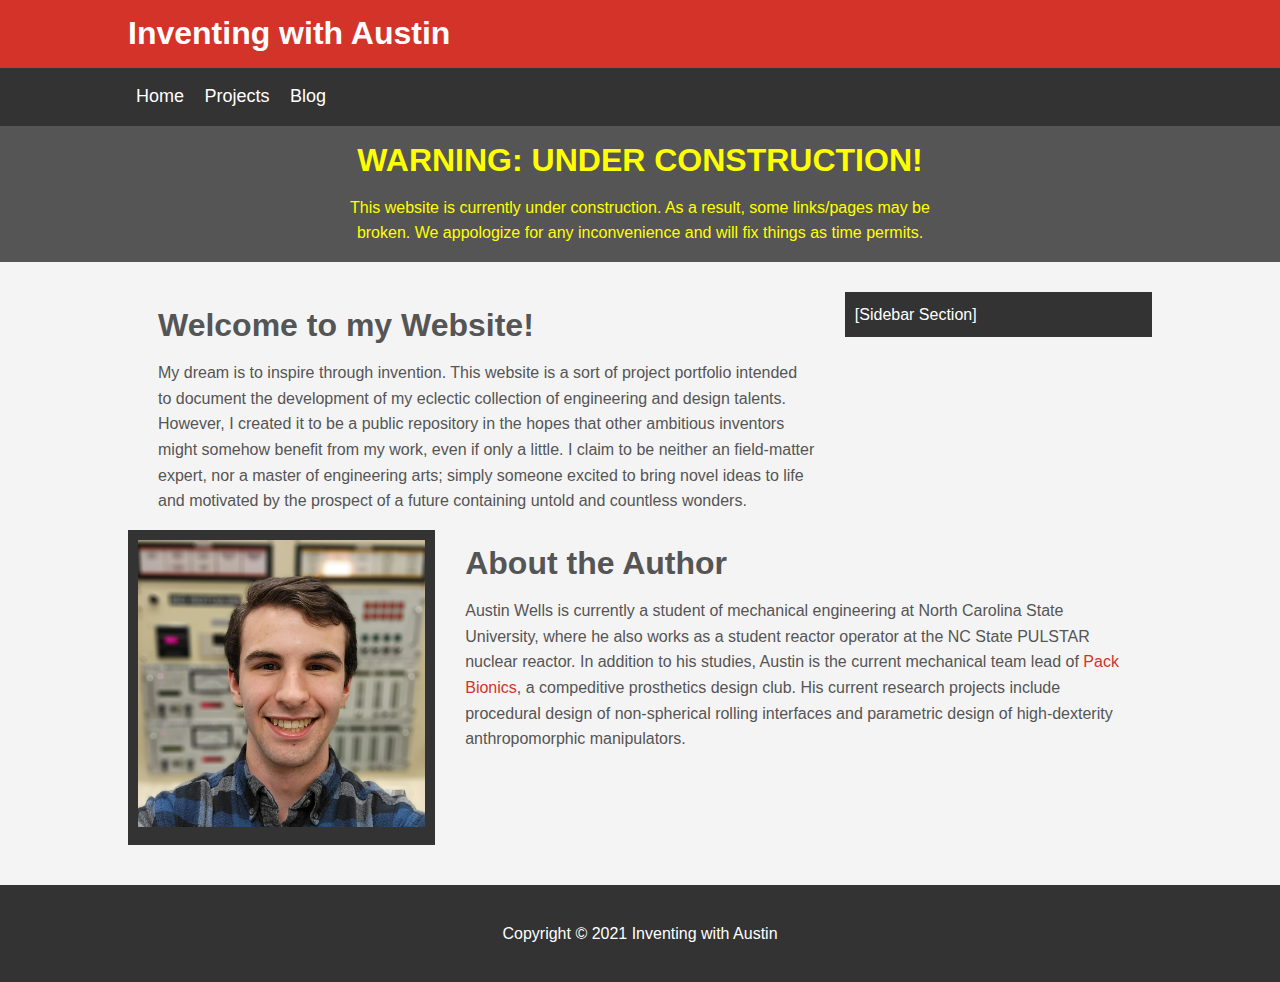
<file: index.html>
<!DOCTYPE html>
<html>
    <head>
        <!---Homepage-->
        <title>Inventing with Austin</title>
        <link rel="stylesheet" type="text/css" href="css/style-main.css">
        <link rel="stylesheet" type="text/css" href="css/style-profiles.css">
    </head>

    <body>
        <!--Headline-->
        <header id="main-header">
            <div class="container">
                <h1>Inventing with Austin</h1>
            </div>
        </header>

          <!---Navigation Bar-->
        <nav id="navbar">
            <div class="container">
                <ul>
                    <li><a href = "index.html">Home</a></li>
                    <!---<li><a href = "profiles-main.html">About</a></li>-->
                    <li><a href = "projects/projects-main.html">Projects</a></li>
                    <li><a href = "blog.html">Blog</a></li>
                    <!---<li><a href = "page-template.html">Test Template</a></li>-->
                </ul>
            </div>
        </nav>

        <!--Showcase-->
        <section id="warning">
            <div class="container">
                <h1>WARNING: UNDER CONSTRUCTION!</h1>
                <p>This website is currently under construction. As a result, some links/pages may be broken. We appologize for any inconvenience and will fix things as time permits.</p>
            </div>
        </section>

        <div class="container">
            <!--main-->
            <section id="main">
                <h1>Welcome to my Website!</h1>
                <p>
                    My dream is to inspire through invention. This website is a sort of project portfolio 
                    intended to document the development of my eclectic collection of engineering and design 
                    talents. However, I created it to be a public repository in the hopes that other ambitious 
                    inventors might somehow benefit from my work, even if only a little. I claim to be neither 
                    an field-matter expert, nor a master of engineering arts; simply someone excited to bring 
                    novel ideas to life and motivated by the prospect of a future containing untold and countless 
                    wonders.
                </p>
            </section>

            <!--Sidebar-->
            <aside id="sidebar">
                [Sidebar Section]
            </aside>

            <!--Profile 1-->
            <section class="profile">
                <h1>About the Author</h1>
                <p>
                    Austin Wells is currently a student of mechanical engineering at North Carolina State University, 
                    where he also works as a student reactor operator at the NC State PULSTAR nuclear reactor. In addition to 
                    his studies, Austin is the current mechanical team lead of <a target="_blank" rel="noopener noreferrer" href="https://www.packbionics.com">Pack Bionics</a>, 
                    a compeditive prosthetics design club. His current research projects include procedural design 
                    of non-spherical rolling interfaces and parametric design of high-dexterity anthropomorphic manipulators.
                </p>
            </section>

            <aside class="profile-pic">
                <img src="images/profiles/profile-austin.jpg" alt="profile-austin">
            </aside>            

        </div>

        <footer id="main-footer">
            <p>Copyright &copy; 2021 Inventing with Austin</p>
        </footer>
    </body>
</html>
</file>
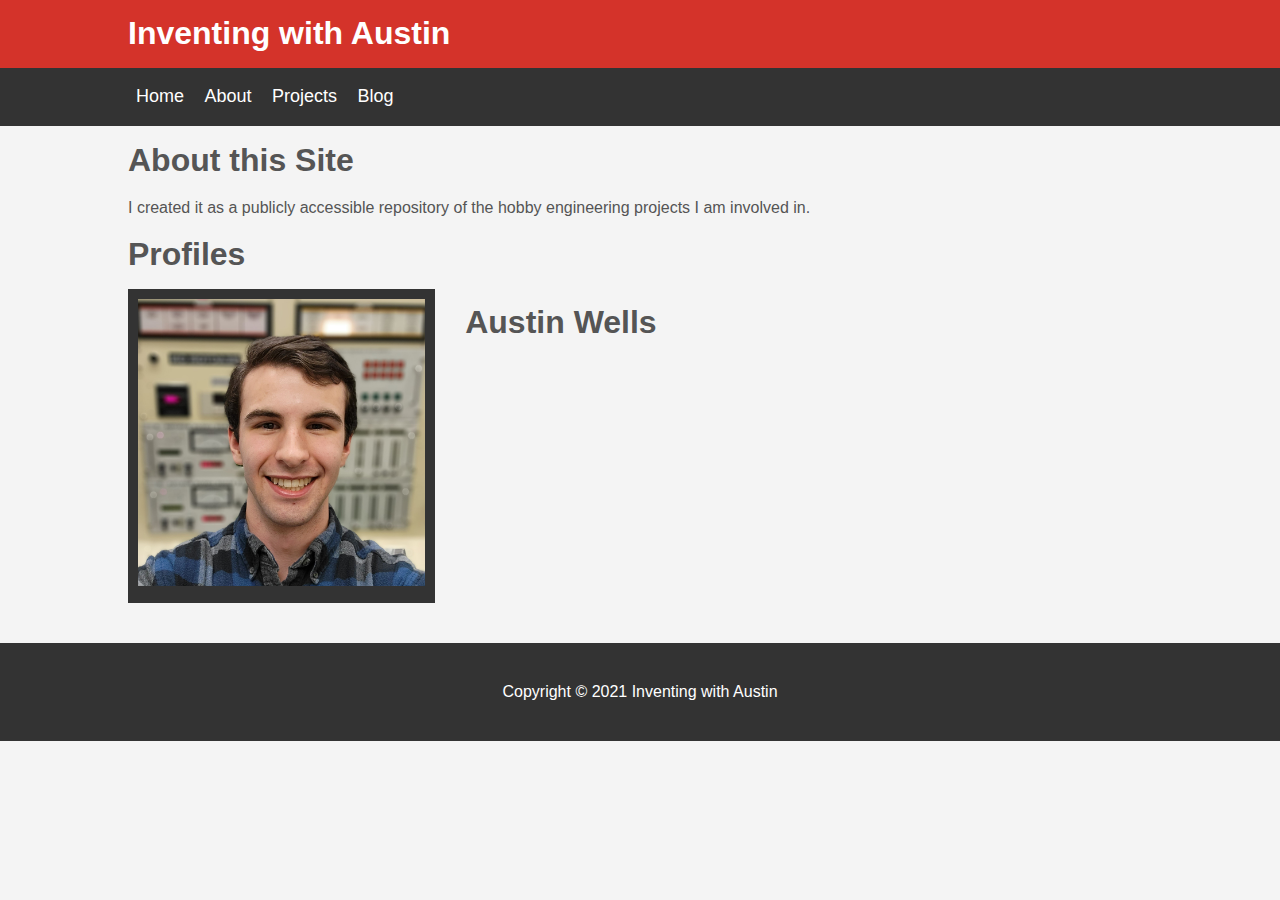
<file: profiles-main.html>
<!DOCTYPE html>
<html>
    <head>
        <!---###Page Name###-->
        <title>Profiles Page</title>
        <link rel="stylesheet" type="text/css" href="css/style-main.css">
        <link rel="stylesheet" type="text/css" href="css/style-profiles.css">
    </head>

    <body>
        <!--Headline-->
        <header id="main-header">
            <div class="container">
                <h1>Inventing with Austin</h1>
            </div>
        </header>

          <!---Navigation Bar-->
        <nav id="navbar">
            <div class="container">
                <ul>
                    <li><a href = "index.html">Home</a></li>
                    <li><a href = "profiles-main.html">About</a></li>
                    <li><a href = "projects/projects-main.html">Projects</a></li>
                    <li><a href = "blog.html">Blog</a></li>
                </ul>
            </div>
        </nav>

        <!--Profiles-->
        <div class="container">
            <!--Page Title-->
            <section>
                <h1>About this Site</h1>
                <p>
                    I created it as a publicly accessible repository of the hobby engineering projects I am involved in. 
                </p>
                <h1>Profiles</h1>
            </section>

            <!--Profile 1-->
                <section class="profile">
                    <h1>Austin Wells</h1>
                    <p>
                        
                    </p>
                </section>

                <aside class="profile-pic">
                    <img src="images/profiles/profile-austin.jpg" alt="profile-austin">
                </aside>

            <!--Profile #-->
        </div>






        <footer id="main-footer">
            <p>Copyright &copy; 2021 Inventing with Austin</p>
        </footer>
    </body>
</html>
</file>
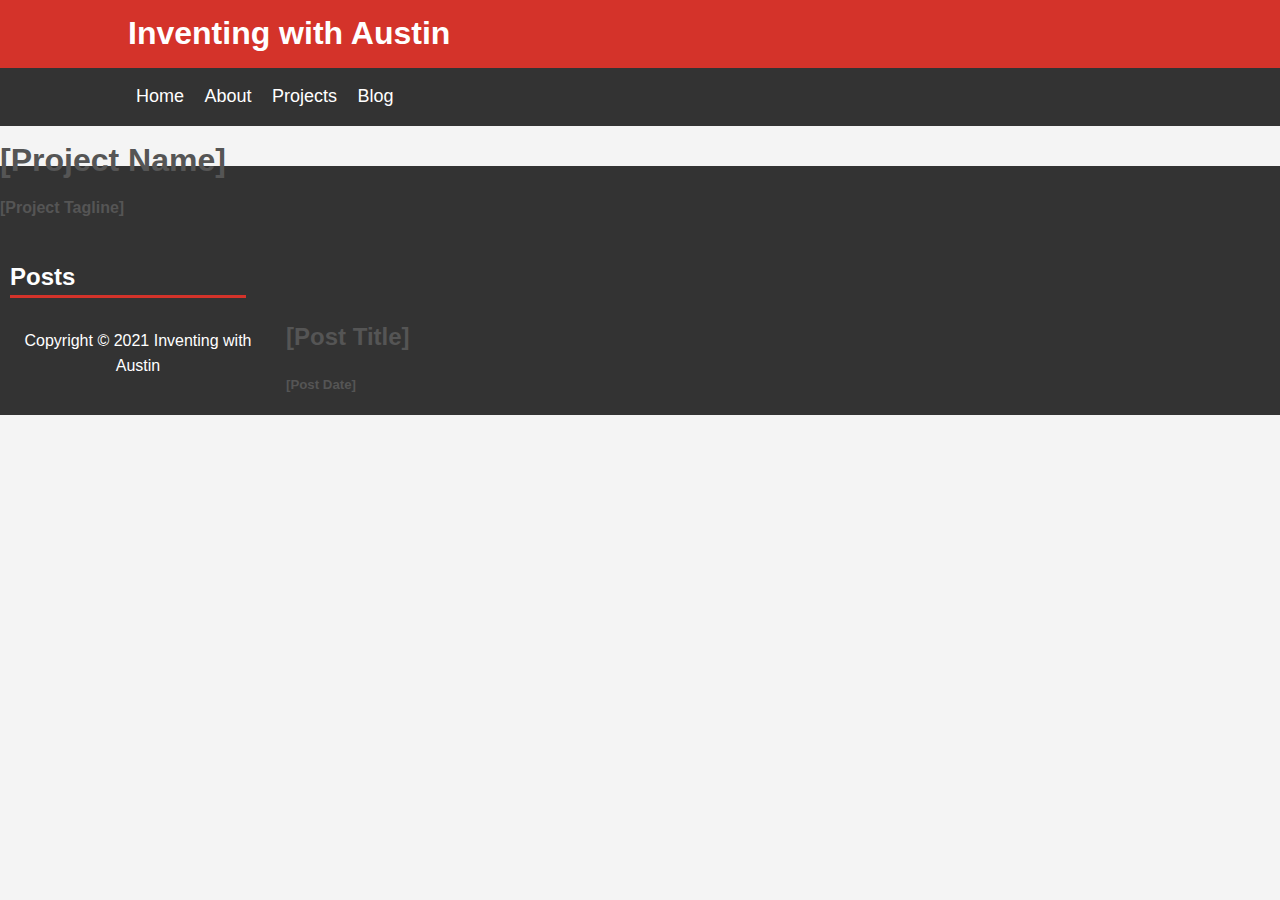
<file: projects/project-template.html>
<!DOCTYPE html>
<html>
    <head>
        <!---###Page Name###-->
        <title>Template Page</title>
        <link rel="stylesheet" type="text/css" href="../css/style-main.css">
        <link rel="stylesheet" type="text/css" href="../css/style-projects.css">
    </head>

    <body>
        <!--Headline-->
        <header id="main-header">
            <div class="container">
                <h1>Inventing with Austin</h1>
            </div>
        </header>

          <!---Navigation Bar-->
        <nav id="navbar">
            <div class="container">
                <ul>
                    <li><a href = "../index.html">Home</a></li>
                    <li><a href = "../profiles-main.html">About</a></li>
                    <li><a href = "projects/projects-main.html">Projects</a></li>
                    <li><a href = "../blog.html">Blog</a></li>
                </ul>
            </div>
        </nav>

        <!--Place Main Content Here-->
        <div id="project-name">
            <h1>[Project Name]</h1>
            <h4>[Project Tagline]</h4>
        </div>

        <div id="project-main">
            <h2>[Post Title]</h2>
            <h5>[Post Date]</h5>
        </div>

        <div id="project-sidebar">
            <h2>Posts</h2>
            <ul>
                <li><a href="mjhkk"></a></li>
            </ul>
        </div>

        <footer id="main-footer">
            <p>Copyright &copy; 2021 Inventing with Austin</p>
        </footer>
    </body>
</html>
</file>
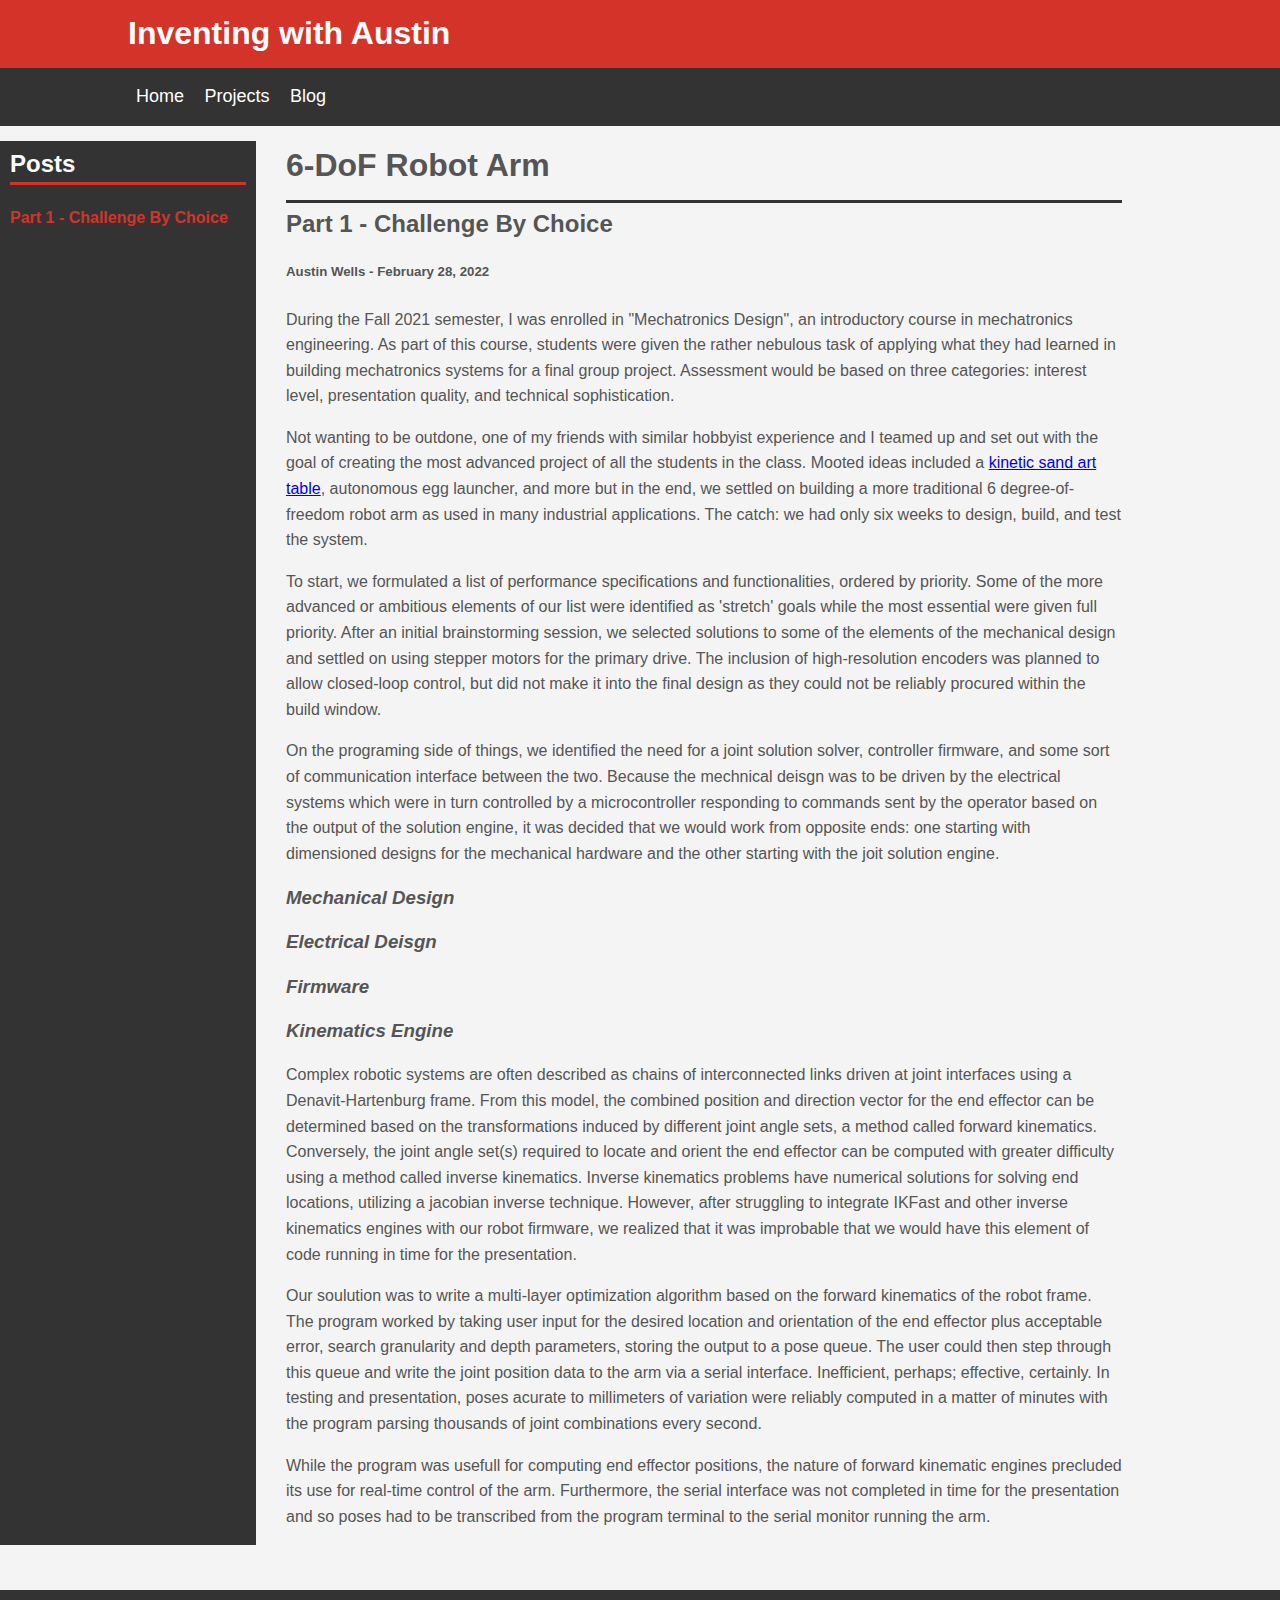
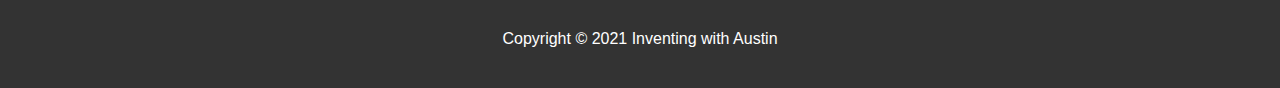
<file: projects/project1-6dofrobotarmmki/project1-page1.html>
<!DOCTYPE html>
<html>
    <head>
        <!---###Page Name###-->
        <title>Project-6DoFRobotArmMkI</title>
        <link rel="stylesheet" type="text/css" href="../../css/style-main.css">
        <link rel="stylesheet" type="text/css" href="../../css/style-projects.css">
    </head>

    <body>
        <!--Headline-->
        <header id="main-header">
            <div class="container">
                <h1>Inventing with Austin</h1>
            </div>
        </header>

          <!---Navigation Bar-->
        <nav id="navbar">
            <div class="container">
                <ul>
                    <li><a href = "../../index.html">Home</a></li>
                    <!---<li><a href = "../profiles-main.html">About</a></li>-->
                    <li><a href = "projects/projects-main.html">Projects</a></li>
                    <li><a href = "../../blog.html">Blog</a></li>
                </ul>
            </div>
        </nav>

        <!--Place Main Content Here-->
        <div class="project">
            <div id="project-main">
                <section id="project-name">
                    <h1>6-DoF Robot Arm</h1>
                </section>

                <h2>Part 1 - Challenge By Choice</h2>
                <h5>Austin Wells - February 28, 2022</h5>
                
                <p>
                    During the Fall 2021 semester, I was enrolled in "Mechatronics Design", an introductory 
                    course in mechatronics engineering. As part of this course, students were given the rather 
                    nebulous task of applying what they had learned in building mechatronics systems for a 
                    final group project. Assessment would be based on three categories: interest level, presentation 
                    quality, and technical sophistication. 
                </p>

                <p>    
                    Not wanting to be outdone, one of my friends with similar hobbyist experience and I 
                    teamed up and set out with the goal of creating the most advanced project of all the 
                    students in the class. Mooted ideas included a 
                    <a href = "https://hackaday.com/2021/10/31/building-a-kinetic-sand-art-table/">kinetic sand art table</a>, 
                    autonomous egg launcher, and more but in the end, we settled on building a more traditional 6 degree-of-freedom 
                    robot arm as used in many industrial applications. The catch: we had only six weeks to design, 
                    build, and test the system.
                </p>

                <p>
                    To start, we formulated a list of performance specifications and functionalities, ordered by priority. Some of 
                    the more advanced or ambitious elements of our list were identified as 'stretch' goals while the most essential 
                    were given full priority. After an initial brainstorming session, we selected solutions to some of the elements 
                    of the mechanical design and settled on using stepper motors for the primary drive. The inclusion of high-resolution 
                    encoders was planned to allow closed-loop control, but did not make it into the final design as they could not be 
                    reliably procured within the build window.
                </p>

                <p>
                    On the programing side of things, we identified the need for a joint solution solver, controller firmware, and some 
                    sort of communication interface between the two. Because the mechnical deisgn was to be driven by the electrical 
                    systems which were in turn controlled by a microcontroller responding to commands sent by the operator based on the 
                    output of the solution engine, it was decided that we would work from opposite ends: one starting with dimensioned designs 
                    for the mechanical hardware and the other starting with the joit solution engine.
                </p>

                <h3>Mechanical Design</h3>
                <P>

                </P>

                <h3>Electrical Deisgn</h3>
                <p>

                </p>

                <h3>Firmware</h3>
                <p>

                </p>

                <h3>Kinematics Engine</h3>
                <p>
                    Complex robotic systems are often described as chains of interconnected links driven 
                    at joint interfaces using a Denavit-Hartenburg frame. From this model, the combined 
                    position and direction vector for the end effector can be determined based on the 
                    transformations induced by different joint angle sets, a method called forward kinematics. 
                    Conversely, the joint angle set(s) required to locate and orient the end effector can be 
                    computed with greater difficulty using a method called inverse kinematics. Inverse kinematics 
                    problems have numerical solutions for solving end locations, utilizing a jacobian inverse 
                    technique. However, after struggling to integrate IKFast and other inverse kinematics engines with 
                    our robot firmware, we realized that it was improbable that we would have this element of code 
                    running in time for the presentation.
                </p>

                <p>
                    Our soulution was to write a multi-layer optimization algorithm based on the forward 
                    kinematics of the robot frame. The program worked by taking user input for the desired 
                    location and orientation of the end effector plus acceptable error, search granularity 
                    and depth parameters, storing the output to a pose queue. The user could then step through this 
                    queue and write the joint position data to the arm via a serial interface. Inefficient, perhaps; 
                    effective, certainly. In testing and presentation, poses acurate to millimeters of variation were 
                    reliably computed in a matter of minutes with the program parsing thousands of joint combinations 
                    every second.
                </p>

                <p>
                    While the program was usefull for computing end effector positions, the nature of forward 
                    kinematic engines precluded its use for real-time control of the arm. Furthermore, the serial interface 
                    was not completed in time for the presentation and so poses had to be transcribed from the program terminal 
                    to the serial monitor running the arm.
                </p>
            </div>

            <div id="project-sidebar">
                <h2>Posts</h2>
                <ul>
                    <li><p>Part 1 - Challenge By Choice</p></li>
                </ul>
            </div>
        </div>

        <footer id="main-footer">
            <p>Copyright &copy; 2021 Inventing with Austin</p>
        </footer>
    </body>
</html>
</file>
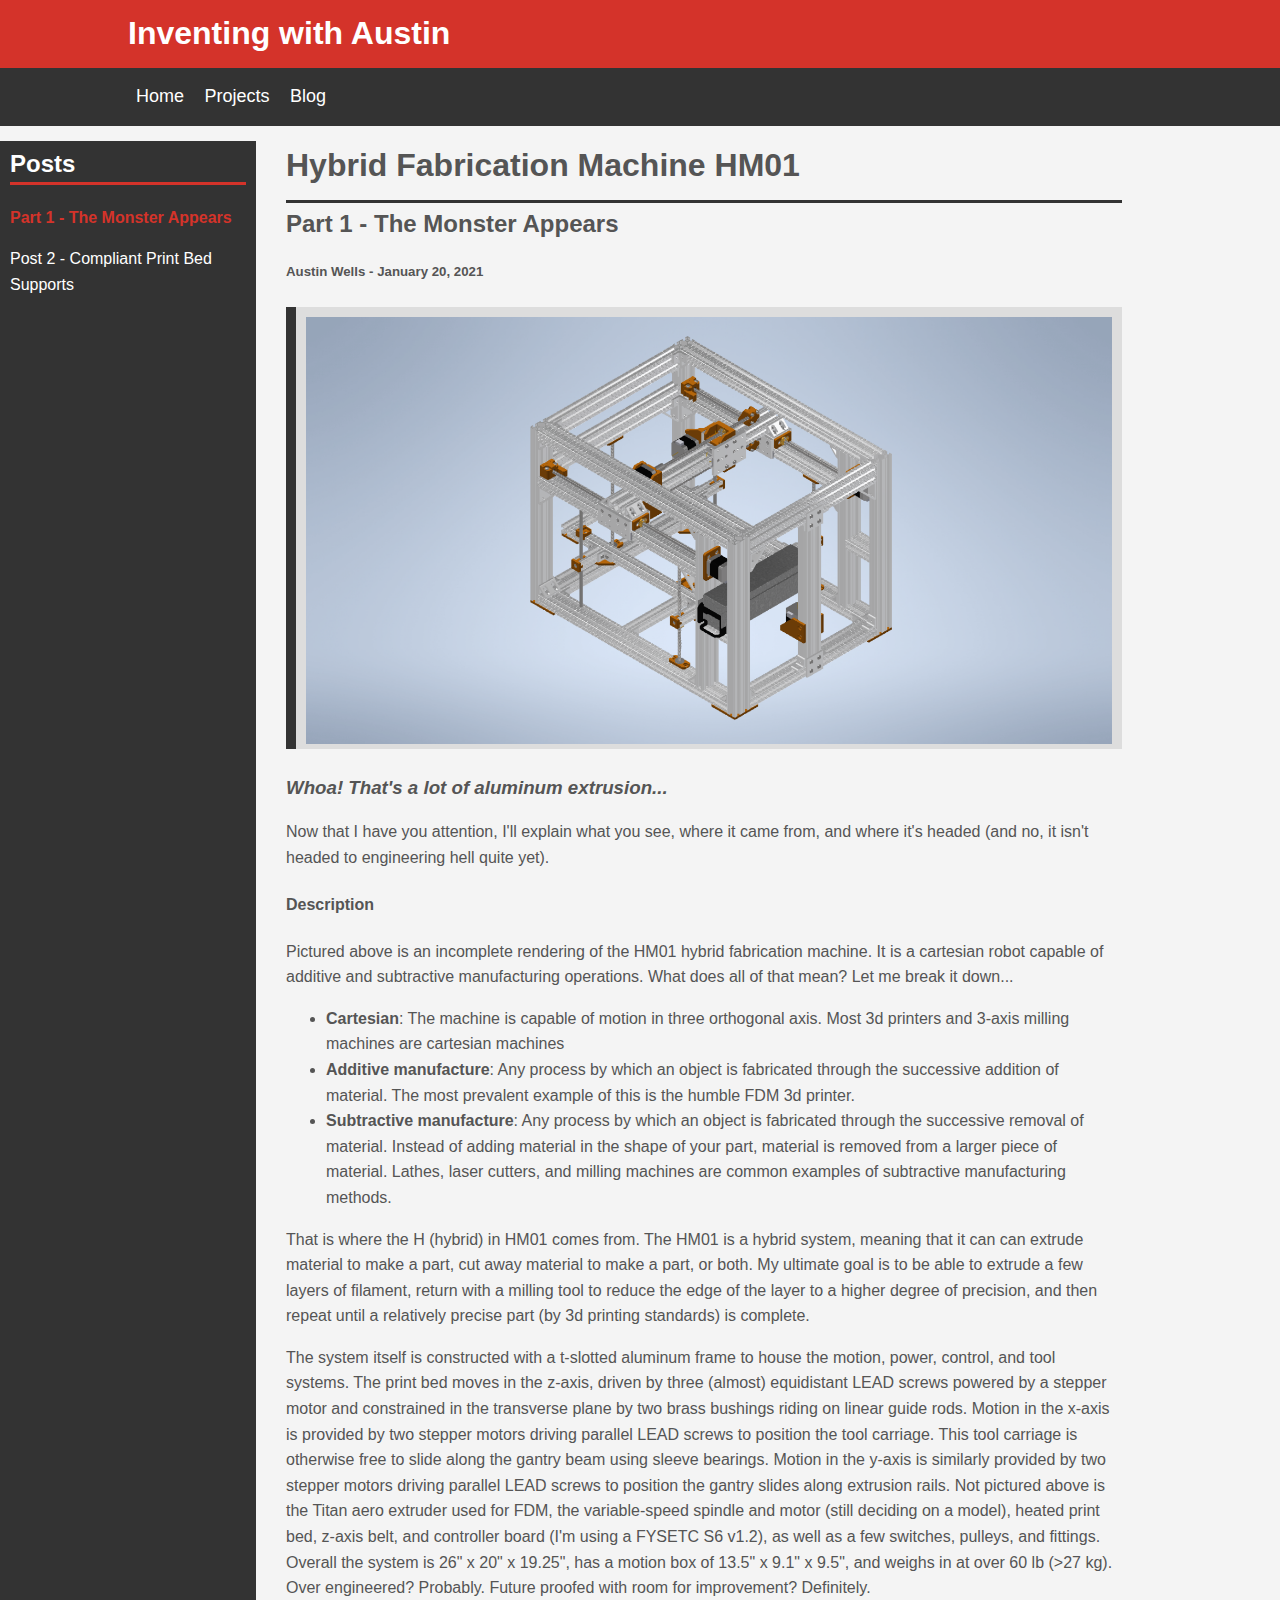
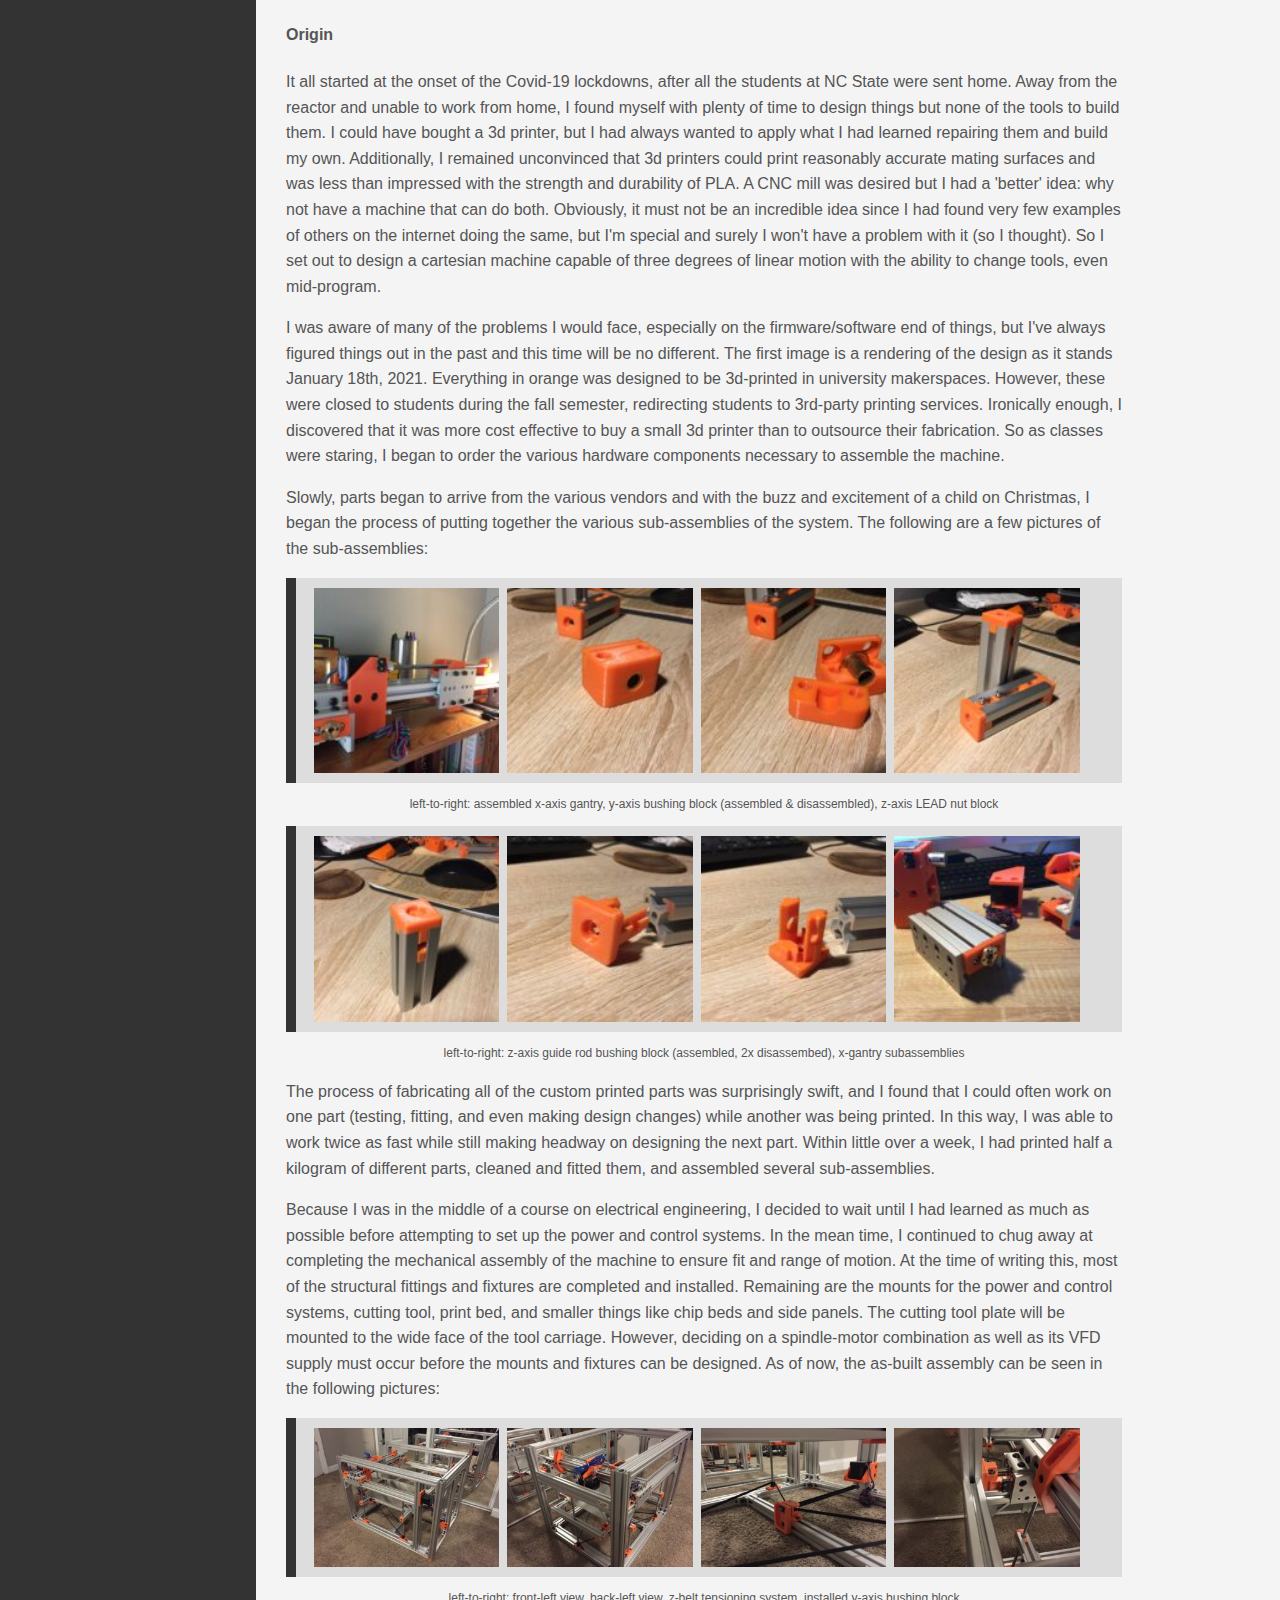
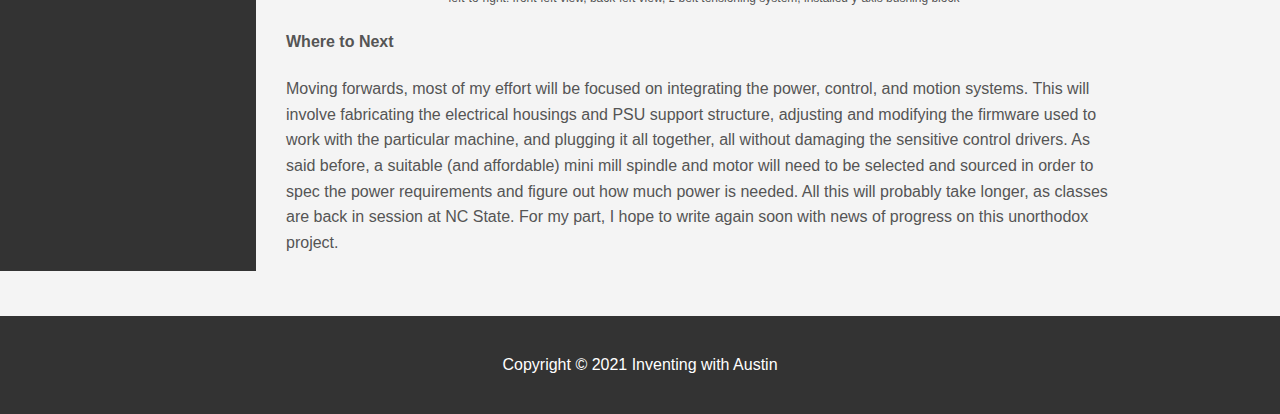
<file: projects/project2-hm01/project2-page1.html>
<!DOCTYPE html>
<html>
    <head>
        <!---###Page Name###-->
        <title>HM01 - Page 1</title>
        <link rel="stylesheet" type="text/css" href="../../css/style-main.css">
        <link rel="stylesheet" type="text/css" href="../../css/style-projects.css">
    </head>

    <body>
        <!--Headline-->
        <header id="main-header">
            <div class="container">
                <h1>Inventing with Austin</h1>
            </div>
        </header>

          <!---Navigation Bar-->
        <nav id="navbar">
            <div class="container">
                <ul>
                    <li><a href = "../../index.html">Home</a></li>
                    <!---<li><a href = "../../profiles-main.html">About</a></li>-->
                    <li><a href = "../projects-main.html">Projects</a></li>
                    <li><a href = "../../blog.html">Blog</a></li>
                </ul>
            </div>
        </nav>

        <!--Place Main Content Here-->
        <div class="project">
            <div id="project-main">
                <section id="project-name">
                    <h1>Hybrid Fabrication Machine HM01</h1>
                </section>

                <h2>Part 1 - The Monster Appears</h2>
                <h5>Austin Wells - January 20, 2021</h5>
                
                <img class="picture-center" src="photos/hm01-v3.2main.png" alt="computer model of hm01">

                <h3>Whoa! That's a lot of aluminum extrusion...</h3>
                <p>
                    Now that I have you attention, I'll explain what you see, where it came from, and 
                    where it's headed (and no, it isn't headed to engineering hell quite yet).
                </p>

                <h4>Description</h4>

                <p>
                    Pictured above is an incomplete rendering of the HM01 hybrid fabrication machine. 
                    It is a cartesian robot capable of additive and subtractive manufacturing operations. 
                    What does all of that mean? Let me break it down...
                </p>

                <ul>
                    <li><b>Cartesian</b>: The machine is capable of motion in three orthogonal axis. Most 3d 
                        printers and 3-axis milling machines are cartesian machines</li>
                    <li><b>Additive manufacture</b>: Any process by which an object is fabricated through 
                        the successive addition of material. The most prevalent example of this is the 
                        humble FDM 3d printer.</li>
                    <li><b>Subtractive manufacture</b>: Any process by which an object is fabricated through 
                        the successive removal of material. Instead of adding material in the shape of 
                        your part, material is removed from a larger piece of material. Lathes, laser cutters, 
                        and milling machines are common examples of subtractive manufacturing methods.</li>
                </ul>

                <p>
                    That is where the H (hybrid) in HM01 comes from. The HM01 is a hybrid system, meaning that 
                    it can can extrude material to make a part, cut away material to make a part, or both. My 
                    ultimate goal is to be able to extrude a few layers of filament, return with a milling tool 
                    to reduce the edge of the layer to a higher degree of precision, and then repeat until a relatively 
                    precise part (by 3d printing standards) is complete.
                </p>

                <p>
                    The system itself is constructed with a t-slotted aluminum frame to house the motion, power, 
                    control, and tool systems. The print bed moves in the z-axis, driven by three (almost) equidistant 
                    LEAD screws powered by a stepper motor and constrained in the transverse plane by two brass bushings 
                    riding on linear guide rods. Motion in the x-axis is provided by two stepper motors driving parallel 
                    LEAD screws to position the tool carriage. This tool carriage is otherwise free to slide along the 
                    gantry beam using sleeve bearings. Motion in the y-axis is similarly provided by two stepper motors 
                    driving parallel LEAD screws to position the gantry slides along extrusion rails. Not pictured above 
                    is the Titan aero extruder used for FDM, the variable-speed spindle and motor (still deciding on a 
                    model), heated print bed, z-axis belt, and controller board (I'm using a FYSETC S6 v1.2), as well 
                    as a few switches, pulleys, and fittings. Overall the system is 26" x 20" x 19.25", has a motion box 
                    of 13.5" x 9.1" x 9.5", and weighs in at over 60 lb (>27 kg). Over engineered? Probably. Future proofed 
                    with room for improvement? Definitely.
                </p>

                <h4>Origin</h4>

                <p>
                    It all started at the onset of the Covid-19 lockdowns, after all the students at NC State were sent 
                    home. Away from the reactor and unable to work from home, I found myself with plenty of time to design 
                    things but none of the tools to build them. I could have bought a 3d printer, but I had always wanted to 
                    apply what I had learned repairing them and build my own. Additionally, I remained unconvinced that 3d 
                    printers could print reasonably accurate mating surfaces and was less than impressed with the strength and 
                    durability of PLA. A CNC mill was desired but I had a 'better' idea: why not have a machine that can do both. 
                    Obviously, it must not be an incredible idea since I had found very few examples of others on the internet doing 
                    the same, but I'm special and surely I won't have a problem with it (so I thought). So I set out to design a 
                    cartesian machine capable of three degrees of linear motion with the ability to change tools, even mid-program.
                </p>

                <p>
                    I was aware of many of the problems I would face, especially on the firmware/software end of things, but 
                    I've always figured things out in the past and this time will be no different. The first image is a rendering 
                    of the design as it stands January 18th, 2021. Everything in orange was designed to be 3d-printed in university 
                    makerspaces. However, these were closed to students during the fall semester, redirecting students to 3rd-party 
                    printing services. Ironically enough, I discovered that it was more cost effective to buy a small 3d printer 
                    than to outsource their fabrication. So as classes were staring, I began to order the various hardware components 
                    necessary to assemble the machine.
                </p>

                <p>
                    Slowly, parts began to arrive from the various vendors and with the buzz and excitement of a child on Christmas, 
                    I began the process of putting together the various sub-assemblies of the system. The following are a few pictures 
                    of the sub-assemblies:
                </p>

                <section class="picture-4row">
                    <img src="photos/HM01-gantryassyv3.2.jpeg" alt="v3.2 assembled gantry">
                    <img src="photos/hm01-y-axisbushingblock.jpeg" alt="y-axis bushing blocks">
                    <img src="photos/hm01-y-axisbushingblockapart.jpeg" alt="y-axis bushing blocks, dissadembled">
                    <img src="photos/hm01-z-axislsnutblock.jpeg" alt="z-axis LEAD nut block">
                </section>
                <p class="picture-caption">left-to-right: assembled x-axis gantry, y-axis bushing block (assembled & disassembled), z-axis LEAD nut block</p>
                <section class="picture-4row">
                    <img src="photos/hm01-z-shaftbushingblock.jpeg" alt="z-shaft bushing block">
                    <img src="photos/hm01-z-shaftbushingblockapart.jpeg" alt="z-shaft bushing block (disassembled)">
                    <img src="photos/hm01-z-shaftbushingblockapart2.jpeg" alt="z-shaft bushing block (dissadembled2)">
                    <img src="photos/hm01-gantrysubs.jpeg" alt="x-gantry subassemblies">
                </section>
                <p class="picture-caption">left-to-right: z-axis guide rod bushing block (assembled, 2x disassembed), x-gantry subassemblies</p>

                <p>
                    The process of fabricating all of the custom printed parts was surprisingly swift, and I found that I could often 
                    work on one part (testing, fitting, and even making design changes) while another was being printed. In this way, 
                    I was able to work twice as fast while still making headway on designing the next part. Within little over a week, 
                    I had printed half a kilogram of different parts, cleaned and fitted them, and assembled several sub-assemblies.
                </p>

                <p>
                    Because I was in the middle of a course on electrical engineering, I decided to wait until I had learned as much as 
                    possible before attempting to set up the power and control systems. In the mean time, I continued to chug away at 
                    completing the mechanical assembly of the machine to ensure fit and range of motion. At the time of writing this, 
                    most of the structural fittings and fixtures are completed and installed. Remaining are the mounts for the power and 
                    control systems, cutting tool, print bed, and smaller things like chip beds and side panels. The cutting tool plate 
                    will be mounted to the wide face of the tool carriage. However, deciding on a spindle-motor combination as well as 
                    its VFD supply must occur before the mounts and fixtures can be designed. As of now, the as-built assembly can be 
                    seen in the following pictures:
                </p>

                <section class="picture-4row">
                    <img src="photos/hm01-framefrontleft.jpeg" alt="h01 front left">
                    <img src="photos/hm01-framebackleft.jpeg" alt="hm01 back left">
                    <img src="photos/hm01-framebelttensioning.jpeg" alt="hm01 z-belt tensioning">
                    <img src="photos/hm01-framez-axis-endblock.jpeg" alt="installed y-axis end block">
                </section>
                <p class="picture-caption">left-to-right: front-left view, back-left view, z-belt tensioning system, installed y-axis bushing block</p>

                <h4>Where to Next</h4>

                <p>
                    Moving forwards, most of my effort will be focused on integrating the power, control, and motion systems. This will 
                    involve fabricating the electrical housings and PSU support structure, adjusting and modifying the firmware used to 
                    work with the particular machine, and plugging it all together, all without damaging the sensitive control drivers. 
                    As said before, a suitable (and affordable) mini mill spindle and motor will need to be selected and sourced in order 
                    to spec the power requirements and figure out how much power is needed. All this will probably take longer, as classes 
                    are back in session at NC State. For my part, I hope to write again soon with news of progress on this unorthodox project.
                </p>

            </div>

            <div id="project-sidebar">
                <h2>Posts</h2>
                <ul>
                    <li><p>Part 1 - The Monster Appears</p></li>
                    <li><a href="project2-page2.html">Post 2 - Compliant Print Bed Supports</a></li>
                </ul>
            </div>
        </div>

        <footer id="main-footer">
            <p>Copyright &copy; 2021 Inventing with Austin</p>
        </footer>
    </body>
</html>
</file>
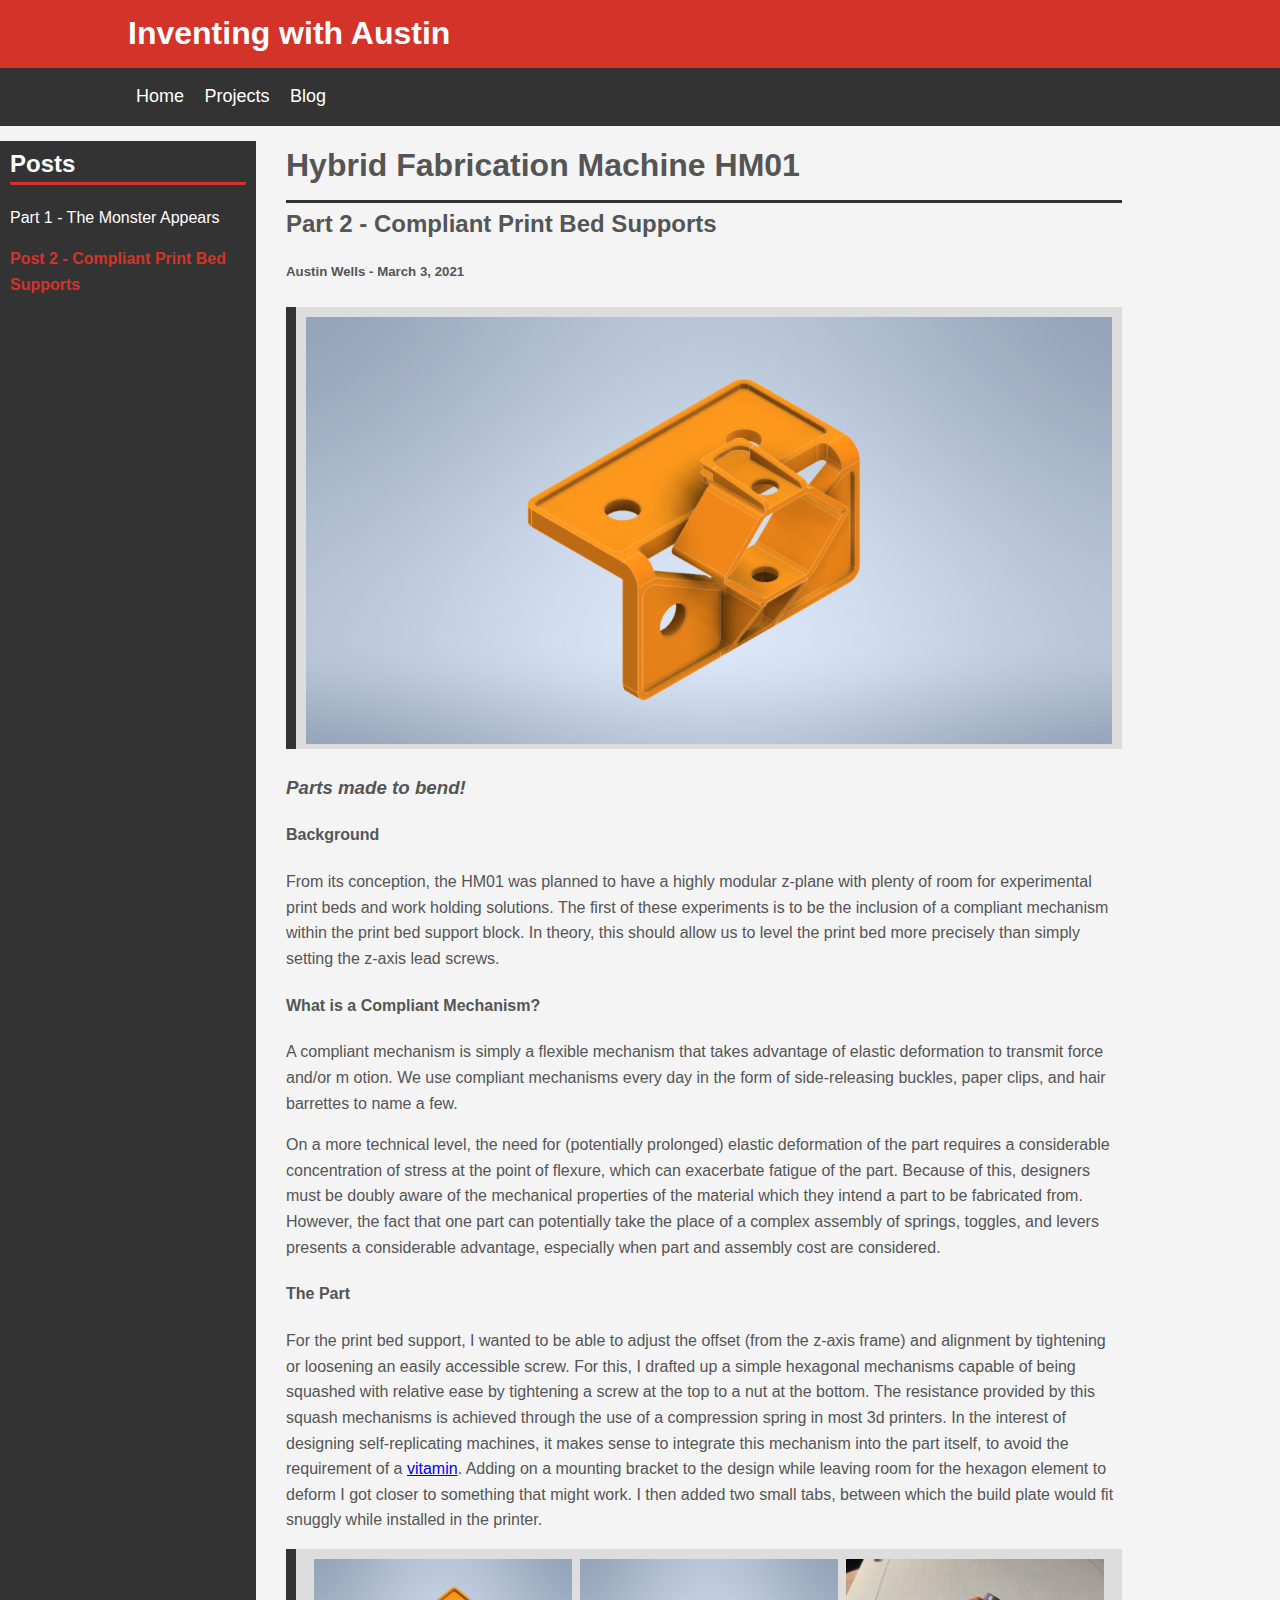
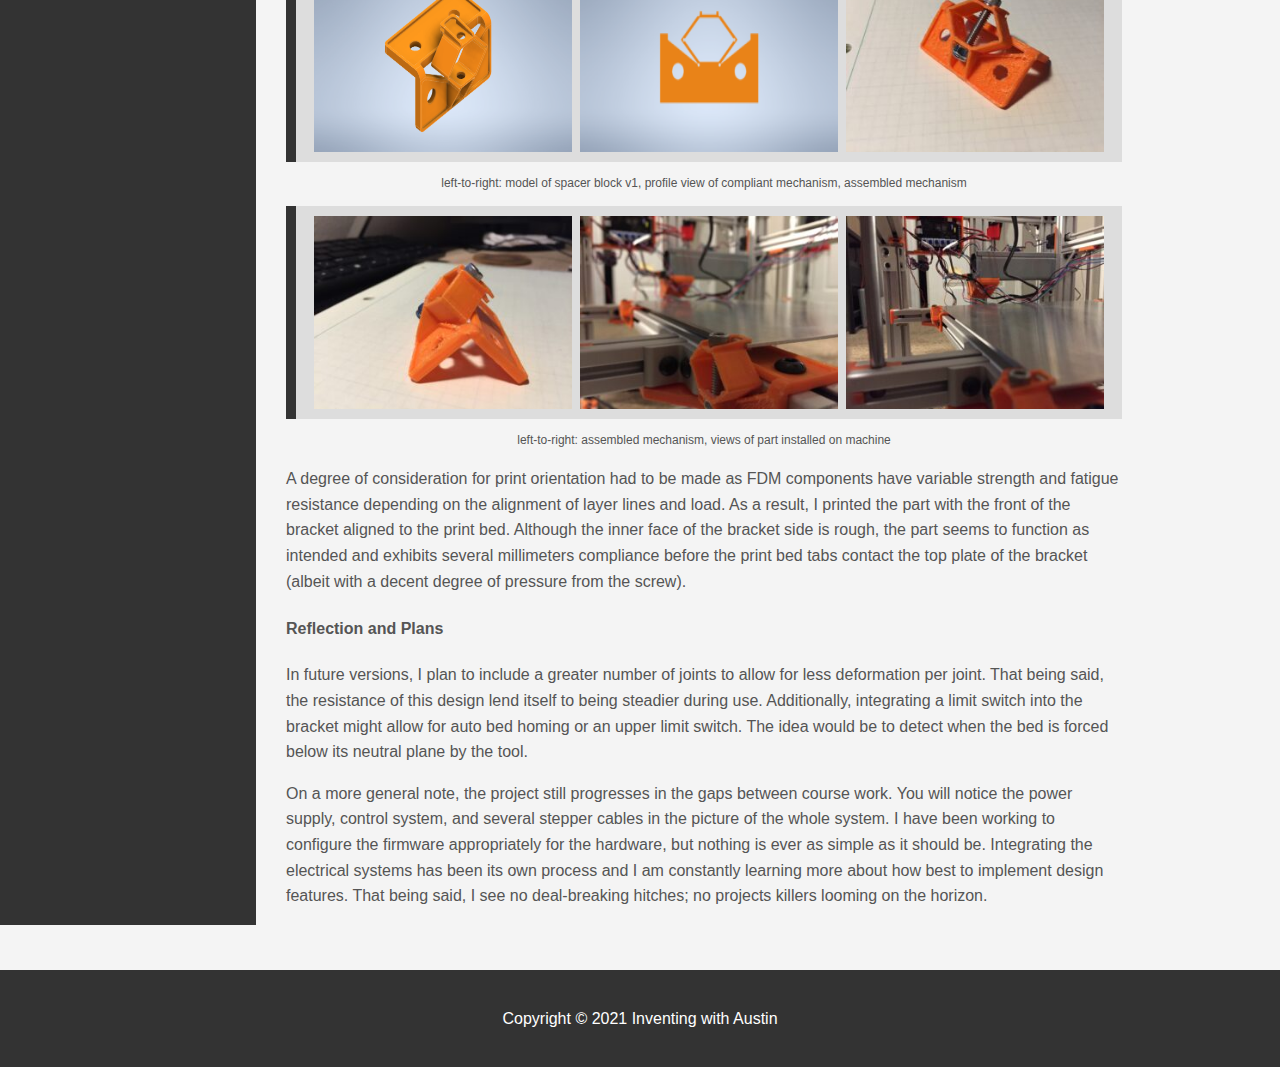
<file: projects/project2-hm01/project2-page2.html>
<!DOCTYPE html>
<html>
    <head>
        <!---###Page Name###-->
        <title>HM01 - Page 1</title>
        <link rel="stylesheet" type="text/css" href="../../css/style-main.css">
        <link rel="stylesheet" type="text/css" href="../../css/style-projects.css">
    </head>

    <body>
        <!--Headline-->
        <header id="main-header">
            <div class="container">
                <h1>Inventing with Austin</h1>
            </div>
        </header>

          <!---Navigation Bar-->
        <nav id="navbar">
            <div class="container">
                <ul>
                    <li><a href = "../../index.html">Home</a></li>
                    <!---<li><a href = "../../profiles-main.html">About</a></li>-->
                    <li><a href = "../projects-main.html">Projects</a></li>
                    <li><a href = "../../blog.html">Blog</a></li>
                </ul>
            </div>
        </nav>

        <!--Place Main Content Here-->
        <div class="project">
            <div id="project-main">
                <section id="project-name">
                    <h1>Hybrid Fabrication Machine HM01</h1>
                </section>

                <h2>Part 2 - Compliant Print Bed Supports</h2>
                <h5>Austin Wells - March 3, 2021</h5>
                
                <img class="picture-center" src="photos/Bed-Compliant-Adjustable-Spacer-Block-2.png" alt="compliant support v1">

                <h3>Parts made to bend!</h3>
                
                <h4>Background</h4>

                <p>
                    From its conception, the HM01 was planned to have a highly modular z-plane with plenty of room for experimental 
                    print beds and work holding solutions. The first of these experiments is to be the inclusion of a compliant mechanism 
                    within the print bed support block. In theory, this should allow us to level the print bed more precisely than simply 
                    setting the z-axis lead screws.
                </p>

                <h4>What is a Compliant Mechanism?</h4>

                <p>
                    A compliant mechanism is simply a flexible mechanism that takes advantage of elastic deformation to transmit force and/or m
                    otion. We use compliant mechanisms every day in the form of side-releasing buckles, paper clips, and hair barrettes to name a 
                    few.
                </p>

                <p>
                    On a more technical level, the need for (potentially prolonged) elastic deformation of the part requires a considerable concentration 
                    of stress at the point of flexure, which can exacerbate fatigue of the part. Because of this, designers must be doubly aware of 
                    the mechanical properties of the material which they intend a part to be fabricated from. However, the fact that one part can potentially 
                    take the place of a complex assembly of springs, toggles, and levers presents a considerable advantage, especially when part and assembly 
                    cost are considered.
                </p>

                <h4>The Part</h4>

                <p>
                    For the print bed support, I wanted to be able to adjust the offset (from the z-axis frame) and alignment by tightening or loosening an 
                    easily accessible screw. For this, I drafted up a simple hexagonal mechanisms capable of being squashed with relative ease by tightening 
                    a screw at the top to a nut at the bottom. The resistance provided by this squash mechanisms is achieved through the use of a compression 
                    spring in most 3d printers. In the interest of designing self-replicating machines, it makes sense to integrate this mechanism into the 
                    part itself, to avoid the requirement of a <a href="https://reprap.org/wiki/Category:Vitamin">vitamin</a>. Adding on a mounting bracket to the design while leaving room for the hexagon element 
                    to deform I got closer to something that might work. I then added two small tabs, between which the build plate would fit snuggly while 
                    installed in the printer.
                </p>

                <section class="picture-3row">
                    <img src="photos/Bed-Compliant-Adjustable-Spacer-Block-2.png" alt="spacer block v1 model">
                    <img src="photos/Bed-Compliant-Adjustable-Spacer-Block-profile.png" alt="spacer block v1 profile">
                    <img src="photos/compliant bed support v1 assembled1.jpg" alt="spacer block v1 assembled">
                </section>
                <p class="picture-caption">left-to-right: model of spacer block v1, profile view of compliant mechanism, assembled mechanism</p>

                <section class="picture-3row">
                    <img src="photos/compliant bed support v1 assembled2.jpg" alt="spacer block v1 assembles view 2">
                    <img src="photos/compliant bed support v1 installed1.jpg" alt="part installed on machine 1">
                    <img src="photos/compliant bed support v1 installed2.jpg" alt="part installed on machine 2">
                </section>
                <p class="picture-caption">left-to-right: assembled mechanism, views of part installed on machine</p>

                <p>
                    A degree of consideration for print orientation had to be made as FDM components have variable strength and fatigue resistance depending 
                    on the alignment of layer lines and load. As a result, I printed the part with the front of the bracket aligned to the print bed. Although 
                    the inner face of the bracket side is rough, the part seems to function as intended and exhibits several millimeters compliance before the 
                    print bed tabs contact the top plate of the bracket (albeit with a decent degree of pressure from the screw).
                </p>

                <h4>Reflection and Plans</h4>

                <p>
                    In future versions, I plan to include a greater number of joints to allow for less deformation per joint. That being said, the resistance of 
                    this design lend itself to being steadier during use. Additionally, integrating a limit switch into the bracket might allow for auto bed homing 
                    or an upper limit switch. The idea would be to detect when the bed is forced below its neutral plane by the tool.
                </p>

                <p>
                    On a more general note, the project still progresses in the gaps between course work. You will notice the power supply, control system, and 
                    several stepper cables in the picture of the whole system. I have been working to configure the firmware appropriately for the hardware, but 
                    nothing is ever as simple as it should be. Integrating the electrical systems has been its own process and I am constantly learning more about 
                    how best to implement design features. That being said, I see no deal-breaking hitches; no projects killers looming on the horizon.
                </p>

            </div>

            <div id="project-sidebar">
                <h2>Posts</h2>
                <ul>
                    <li><a href="project2-page1.html">Part 1 - The Monster Appears</a></li>
                    <li><p>Post 2 - Compliant Print Bed Supports</p></li>
                </ul>
            </div>
        </div>

        <footer id="main-footer">
            <p>Copyright &copy; 2021 Inventing with Austin</p>
        </footer>
    </body>
</html>
</file>
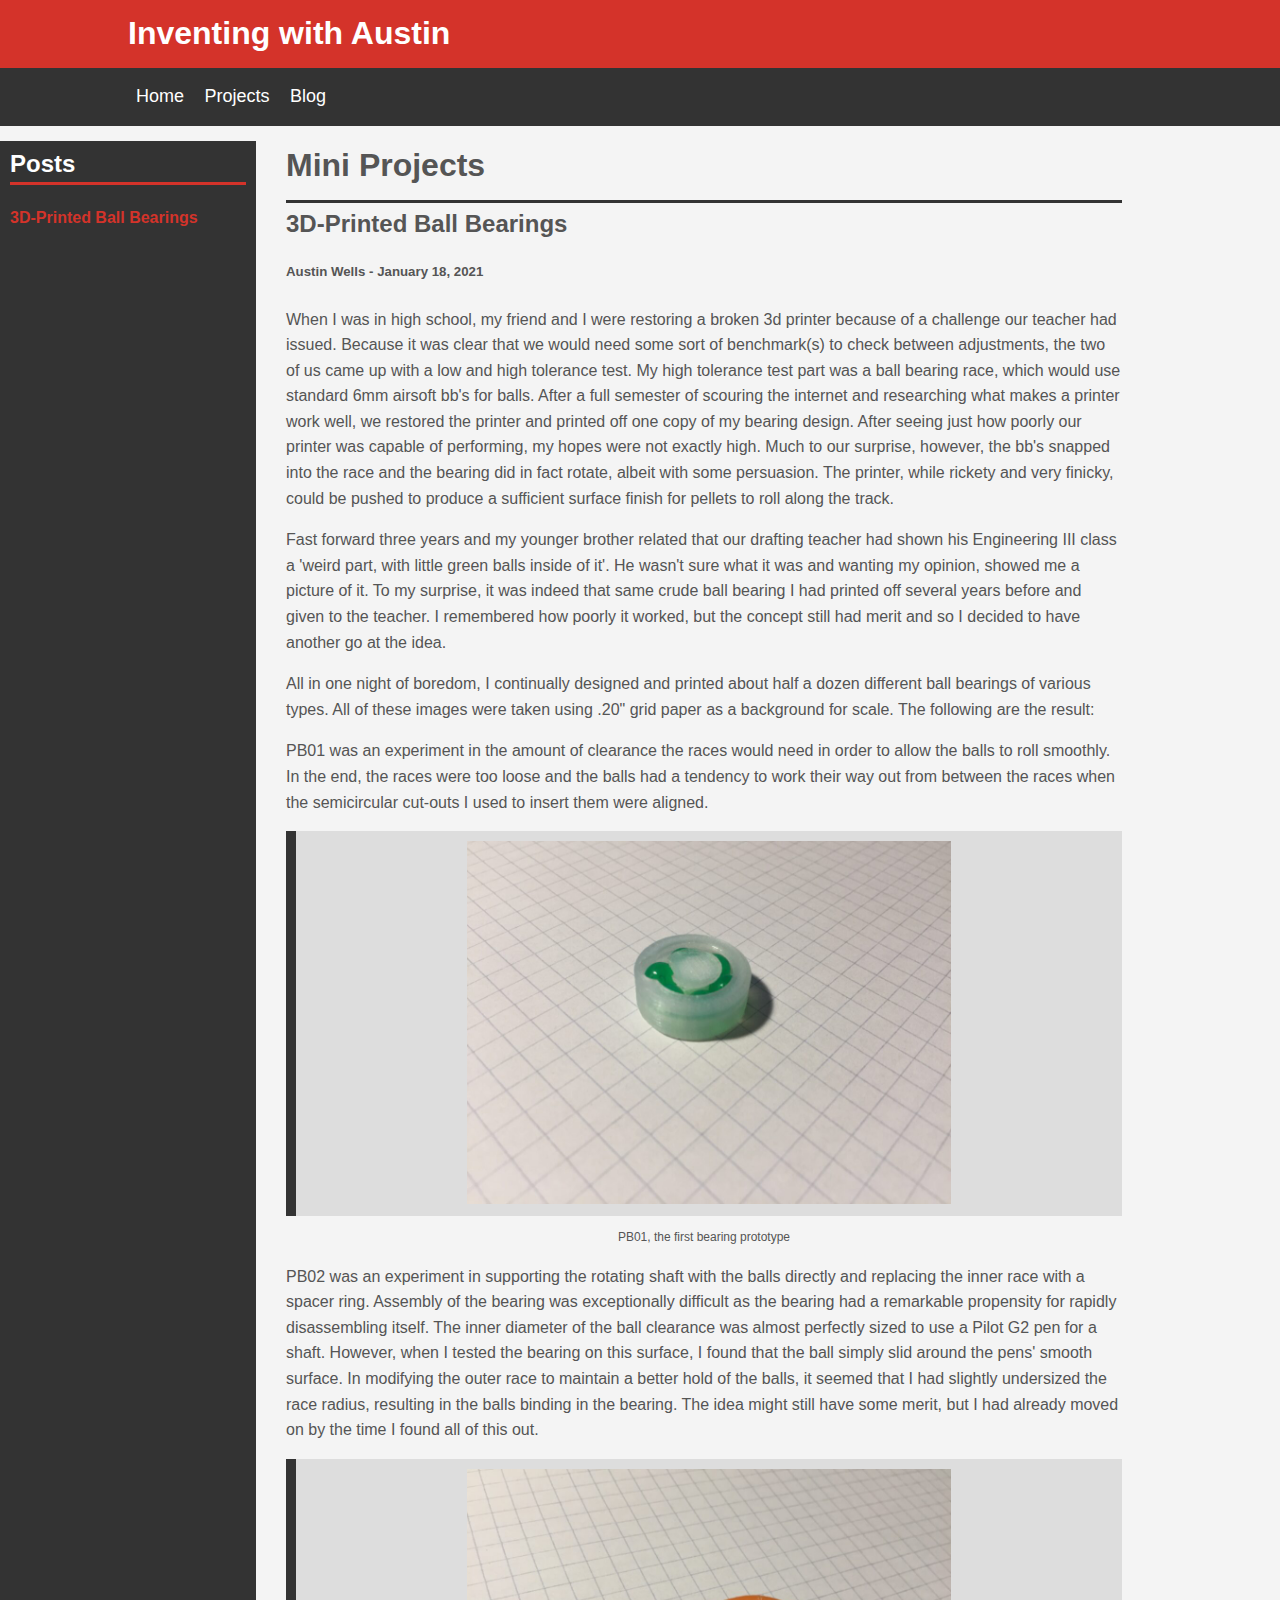
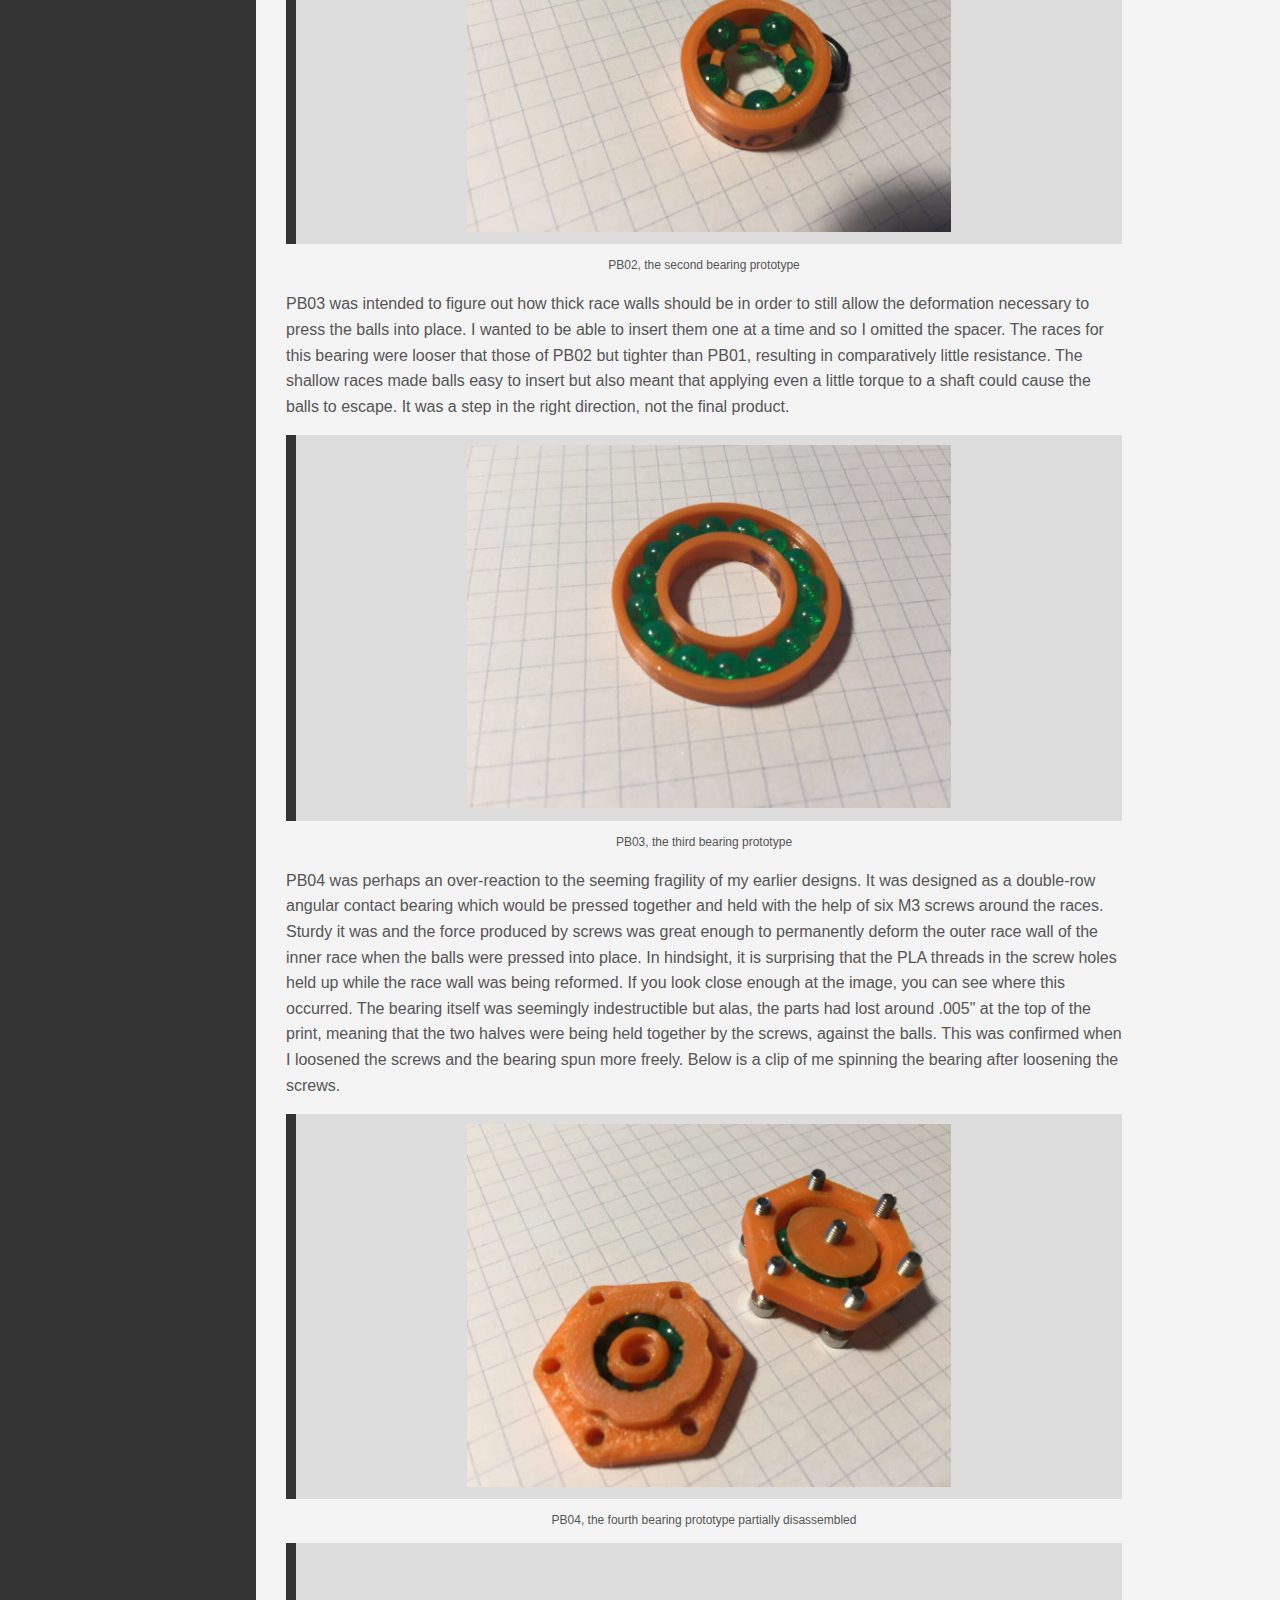
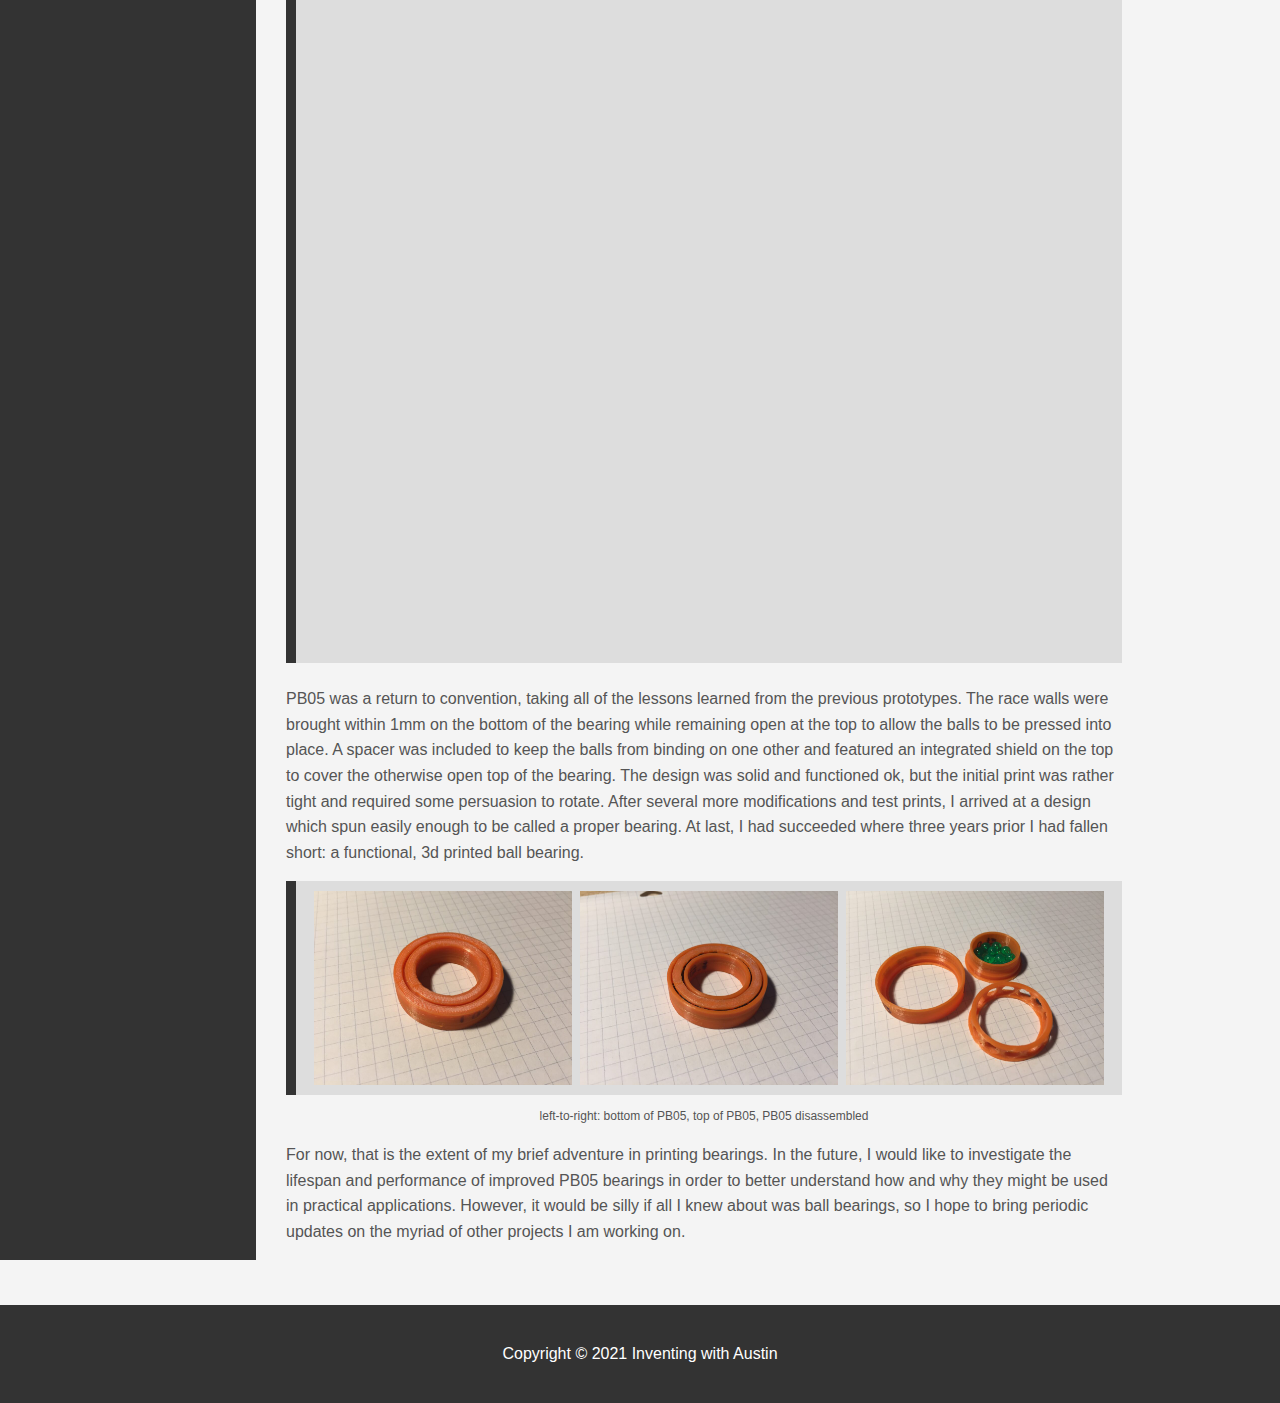
<file: projects/project3-3dprintedbearings/project3-page1.html>
<!DOCTYPE html>
<html>
    <head>
        <!---###Page Name###-->
        <title>3D-Printed Ball Bearings</title>
        <link rel="stylesheet" type="text/css" href="../../css/style-main.css">
        <link rel="stylesheet" type="text/css" href="../../css/style-projects.css">
    </head>

    <body>
        <!--Headline-->
        <header id="main-header">
            <div class="container">
                <h1>Inventing with Austin</h1>
            </div>
        </header>

          <!---Navigation Bar-->
        <nav id="navbar">
            <div class="container">
                <ul>
                    <li><a href = "../../index.html">Home</a></li>
                    <!---<li><a href = "../../profiles-main.html">About</a></li>-->
                    <li><a href = "../projects-main.html">Projects</a></li>
                    <li><a href = "../../blog.html">Blog</a></li>
                </ul>
            </div>
        </nav>

        <!--Place Main Content Here-->
        <div class="project">
            <div id="project-main">
                <section id="project-name">
                    <h1>Mini Projects</h1>
                </section>

                <h2>3D-Printed Ball Bearings</h2>
                <h5>Austin Wells - January 18, 2021</h5>
                <p>
                    When I was in high school, my friend and I were restoring a broken 3d printer because of a 
                    challenge our teacher had issued. Because it was clear that we would need some sort of benchmark(s) 
                    to check between adjustments, the two of us came up with a low and high tolerance test. My high 
                    tolerance test part was a ball bearing race, which would use standard 6mm airsoft bb's for balls. 
                    After a full semester of scouring the internet and researching what makes a printer work well, we 
                    restored the printer and printed off one copy of my bearing design. After seeing just how poorly our 
                    printer was capable of performing, my hopes were not exactly high. Much to our surprise, however, the 
                    bb's snapped into the race and the bearing did in fact rotate, albeit with some persuasion. The printer, 
                    while rickety and very finicky, could be pushed to produce a sufficient surface finish for pellets to 
                    roll along the track.
                </p>

                <p>
                    Fast forward three years and my younger brother related that our drafting teacher had shown his Engineering 
                    III class a 'weird part, with little green balls inside of it'. He wasn't sure what it was and wanting 
                    my opinion, showed me a picture of it. To my surprise, it was indeed that same crude ball bearing I had 
                    printed off several years before and given to the teacher. I remembered how poorly it worked, but the concept 
                    still had merit and so I decided to have another go at the idea.
                </p>

                <p>
                    All in one night of boredom, I continually designed and printed about half a dozen different ball bearings of 
                    various types. All of these images were taken using .20" grid paper as a background for scale. The following 
                    are the result:
                </p>

                <p>
                    PB01 was an experiment in the amount of clearance the races would need in order to allow the balls to roll smoothly. 
                    In the end, the races were too loose and the balls had a tendency to work their way out from between the races when 
                    the semicircular cut-outs I used to insert them were aligned.
                </p>
                <section class="picture-center">
                    <img src="photos/bp01-1-scaled.jpeg" alt="BP01 image">
                </section>
                <p class="picture-caption">
                    PB01, the first bearing prototype
                </p>

                <p>
                    PB02 was an experiment in supporting the rotating shaft with the balls directly and replacing the inner race with a 
                    spacer ring. Assembly of the bearing was exceptionally difficult as the bearing had a remarkable propensity for 
                    rapidly disassembling itself. The inner diameter of the ball clearance was almost perfectly sized to use a Pilot G2 
                    pen for a shaft. However, when I tested the bearing on this surface, I found that the ball simply slid around the pens' 
                    smooth surface. In modifying the outer race to maintain a better hold of the balls, it seemed that I had slightly undersized 
                    the race radius, resulting in the balls binding in the bearing. The idea might still have some merit, but I had already moved 
                    on by the time I found all of this out.
                </p>
                <section class="picture-center">
                    <img src="photos/bp02-1-scaled.jpeg" alt="BP02 image">
                </section>
                <p class="picture-caption">
                    PB02, the second bearing prototype
                </p>

                <p>
                    PB03 was intended to figure out how thick race walls should be in order to still allow the deformation necessary to press 
                    the balls into place. I wanted to be able to insert them one at a time and so I omitted the spacer. The races for this bearing 
                    were looser that those of PB02 but tighter than PB01, resulting in comparatively little resistance. The shallow races made 
                    balls easy to insert but also meant that applying even a little torque to a shaft could cause the balls to escape. It was a step 
                    in the right direction, not the final product.
                </p>
                <section class="picture-center">
                    <img src="photos/bp03-1-scaled.jpeg" alt="BP03 image">
                </section>
                <p class="picture-caption">
                    PB03, the third bearing prototype
                </p>

                <p>
                    PB04 was perhaps an over-reaction to the seeming fragility of my earlier designs. It was designed as a double-row angular contact 
                    bearing which would be pressed together and held with the help of six M3 screws around the races. Sturdy it was and the force produced 
                    by screws was great enough to permanently deform the outer race wall of the inner race when the balls were pressed into place. In 
                    hindsight, it is surprising that the PLA threads in the screw holes held up while the race wall was being reformed. If you look close 
                    enough at the image, you can see where this occurred. The bearing itself was seemingly indestructible but alas, the parts had lost around 
                    .005" at the top of the print, meaning that the two halves were being held together by the screws, against the balls. This was confirmed 
                    when I loosened the screws and the bearing spun more freely. Below is a clip of me spinning the bearing after loosening the screws.
                </p>
                <section class="picture-center">
                    <img src="photos/bp04-1-scaled.jpeg" alt="BP04 image">
                </section>
                <p class="picture-caption">
                    PB04, the fourth bearing prototype partially disassembled
                </p>
                <iframe class="video" src="https://www.youtube.com/embed/j9tLv9-OcdI" frameborder="0" allowfullscreen ng-show="showvideo"></iframe>

                <p>
                    PB05 was a return to convention, taking all of the lessons learned from the previous prototypes. The race walls were brought within 1mm on 
                    the bottom of the bearing while remaining open at the top to allow the balls to be pressed into place. A spacer was included to keep the 
                    balls from binding on one other and featured an integrated shield on the top to cover the otherwise open top of the bearing. The design was 
                    solid and functioned ok, but the initial print was rather tight and required some persuasion to rotate. After several more modifications and 
                    test prints, I arrived at a design which spun easily enough to be called a proper bearing. At last, I had succeeded where three years prior I 
                    had fallen short: a functional, 3d printed ball bearing.
                </p>
                <section class="picture-3row">
                    <img src="photos/bp05-1-scaled.jpeg" alt="BP05 bottom view">
                    <img src="photos/bp05-2-scaledorg.jpeg" alt="BP05 top view">
                    <img src="photos/bp05-3-dissasembled.jpeg" alt="BP05 dissasembled">
                </section>
                <p class="picture-caption">
                    left-to-right: bottom of PB05, top of PB05, PB05 disassembled
                </p>

                <p>
                    For now, that is the extent of my brief adventure in printing bearings. In the future, I would like to investigate the lifespan and performance 
                    of improved PB05 bearings in order to better understand how and why they might be used in practical applications. However, it would be silly if 
                    all I knew about was ball bearings, so I hope to bring periodic updates on the myriad of other projects I am working on.
                </p>

            </div>

            <div id="project-sidebar">
                <h2>Posts</h2>
                <ul>
                    <li><p>3D-Printed Ball Bearings</p></li>
                </ul>
            </div>
        </div>

        <footer id="main-footer">
            <p>Copyright &copy; 2021 Inventing with Austin</p>
        </footer>
    </body>
</html>
</file>
<file: css/style-main.css>
body{
    background-color: #f4f4f4;
    color: #555;
    font-family: Arial, Helvetica, sans-serif;
    font-size: 16px;
    line-height: 1.6em;
    margin: 0;
}

.container{
    width: 80%;
    margin: auto;
    overflow: hidden;
}

.container a{
    color: #d4332a;
    text-decoration: none;
}

.container a:hover{
    font-weight: 700;
}

#main-header{
    background-color: #d4332a;
    color: #fff;
}

#navbar{
    background-color: #333;
    color: #fff;
}

#navbar ul{
    padding: 0;
    list-style: none;
}

#navbar li{
    display: inline;
}

#navbar a{
    color: #fff;
    text-decoration: none;
    font-size: 18px;
    padding-right: 8px;
    padding-left: 8px;
}

#navbar a:hover{
    font-weight: 700; 
}

#showcase{
    min-height: 300px;
    margin-bottom: 30px;
    text-align: center;
}

#showcase h1{
    color: #fff;
    font-size: 50px;
    line-height: 1.6em;
    padding-top: 30px;
}

#warning{
    background: #555;
    margin-bottom: 30px;
    text-align: center;
}

#warning p{
    width: 60%;
    margin-left: 20%;
    color: yellow;
}

#warning h1{
    color: yellow;
}

#main{
    float: left;
    width: 70%;
    padding: 0 30px;
    box-sizing: border-box;
}

#sidebar{
    float: right;
    width: 30%;
    background: #333;
    color: #fff;
    padding: 10px;
    box-sizing: border-box;
}

#main-footer{
    background: #333;
    color: #fff;
    text-align: center;
    padding: 20px;
    margin-top: 40px;
}

@media(max-width: 600px){
    main{
        width: 100%;
        float: none;
    }
    #sidebar{
        width: 100%;
        float: none;
    }
}
</file>
<file: css/style-profiles.css>
.profile{
    float: right;
    width: 70%;
    padding: 0 30px;
    box-sizing: border-box;
}

.profile-pic{
    float: left;
    width: 30%;
    background: #333;
    color: #fff;
    padding: 10px;
    box-sizing: border-box;
}

.profile-pic img{
    max-width: 100%;
    height: auto;
}
</file>
<file: css/style-projects.css>
#project-name{
    float:left;
    width: 100%;
    color: #555;
    border-bottom-style: solid;
    border-color: #333;
}

#project-main{
    float: right;
    width: 70%;
    margin-right: 10%;
    padding: 0px 30px;
    box-sizing: border-box;
}

#project-main h2{
    padding-top: 60px;
}

#project-main h3{
    font-style: italic;
}

#project-sidebar{
    float: left;
    width: 20%;
    height: auto;
    background: #333;
    color: #fff;
    padding: 10px;
    margin-top: 10px;
    box-sizing: border-box;
}

#project-sidebar ul{
    padding: 0px;
    margin-top: 0px;
    list-style: none;
}

#project-sidebar h2{
    margin-top: 0px;
    padding-bottom: 5px;
    border-bottom-style: solid;
    border-color: #d4332a;
}

#project-sidebar p{
    color: #d4332a;
    font-weight: 700;
}

#project-sidebar a{
    color: #fff;
    text-decoration: none;
}

#project-sidebar a:hover{
    color: #d4332a;
    font-weight: 700;
}

.project{
    width: 100%;
    display: flex;
    flex-direction: row-reverse;
    padding: 5px 0px;
}

.project-item{
    float: right;
    width: 70%;
    padding: 0 30px;
    box-sizing: border-box;
}

.project-item h1{
    margin: 0px 0px;
    padding: 10px 0px;
    border-bottom-style: solid;
    border-color: #333;
}

.project-item p{
    float: left;
    width: 60%;
}

.project-item ul{
    float: left;
    width: 33%;
    font-size: 14px;
}

.project-pic{
    float: left;
    width: 30%;
    background: #333;
    color: #fff;
    padding: 10px;
    box-sizing: border-box;
}

.project-pic img{
    max-width: 100%;
    height: auto;
}

.picture-center{
    width: 100%;
    background-color: #ddd;
    border-left-style: solid;
    border-left-width: 10px;
    border-color: #333;
    padding: 10px 10px 5px 10px;
    box-sizing: border-box;    
}

.picture-center img{
    margin-left: 20%;
    width: 60%;
}

.picture-caption{
    width: 100%;
    font-size: 12px;
    line-height: 1.6em;
    text-align: center;
}

.picture-3row{
    width: 100%;
    display: flex;
    flex-direction: row;
    background-color: #ddd;
    border-left-style: solid;
    border-left-width: 10px;
    border-color: #333;
    padding: 10px;
    box-sizing: border-box;
}

.picture-3row img{
    width: 32%;
    margin-left: 1%;
}

.picture-4row{
    width: 100%;
    display: flex;
    flex-direction: row;
    background-color: #ddd;
    border-left-style: solid;
    border-left-width: 10px;
    border-color: #333;
    padding: 10px;
    box-sizing: border-box;    
}

.picture-4row img{
    width: 23%;
    margin-left: 1%;    
}

.video{
    width: 100%;
    height: 56.25vw;
    background: #ddd;
    border-left-style: solid;
    border-left-width: 10px;
    border-color: #333;
    padding: 10px;
    box-sizing: border-box;   
}

.video iframe{
    margin-left: 20%;
    width: 60%; 
}
</file>
